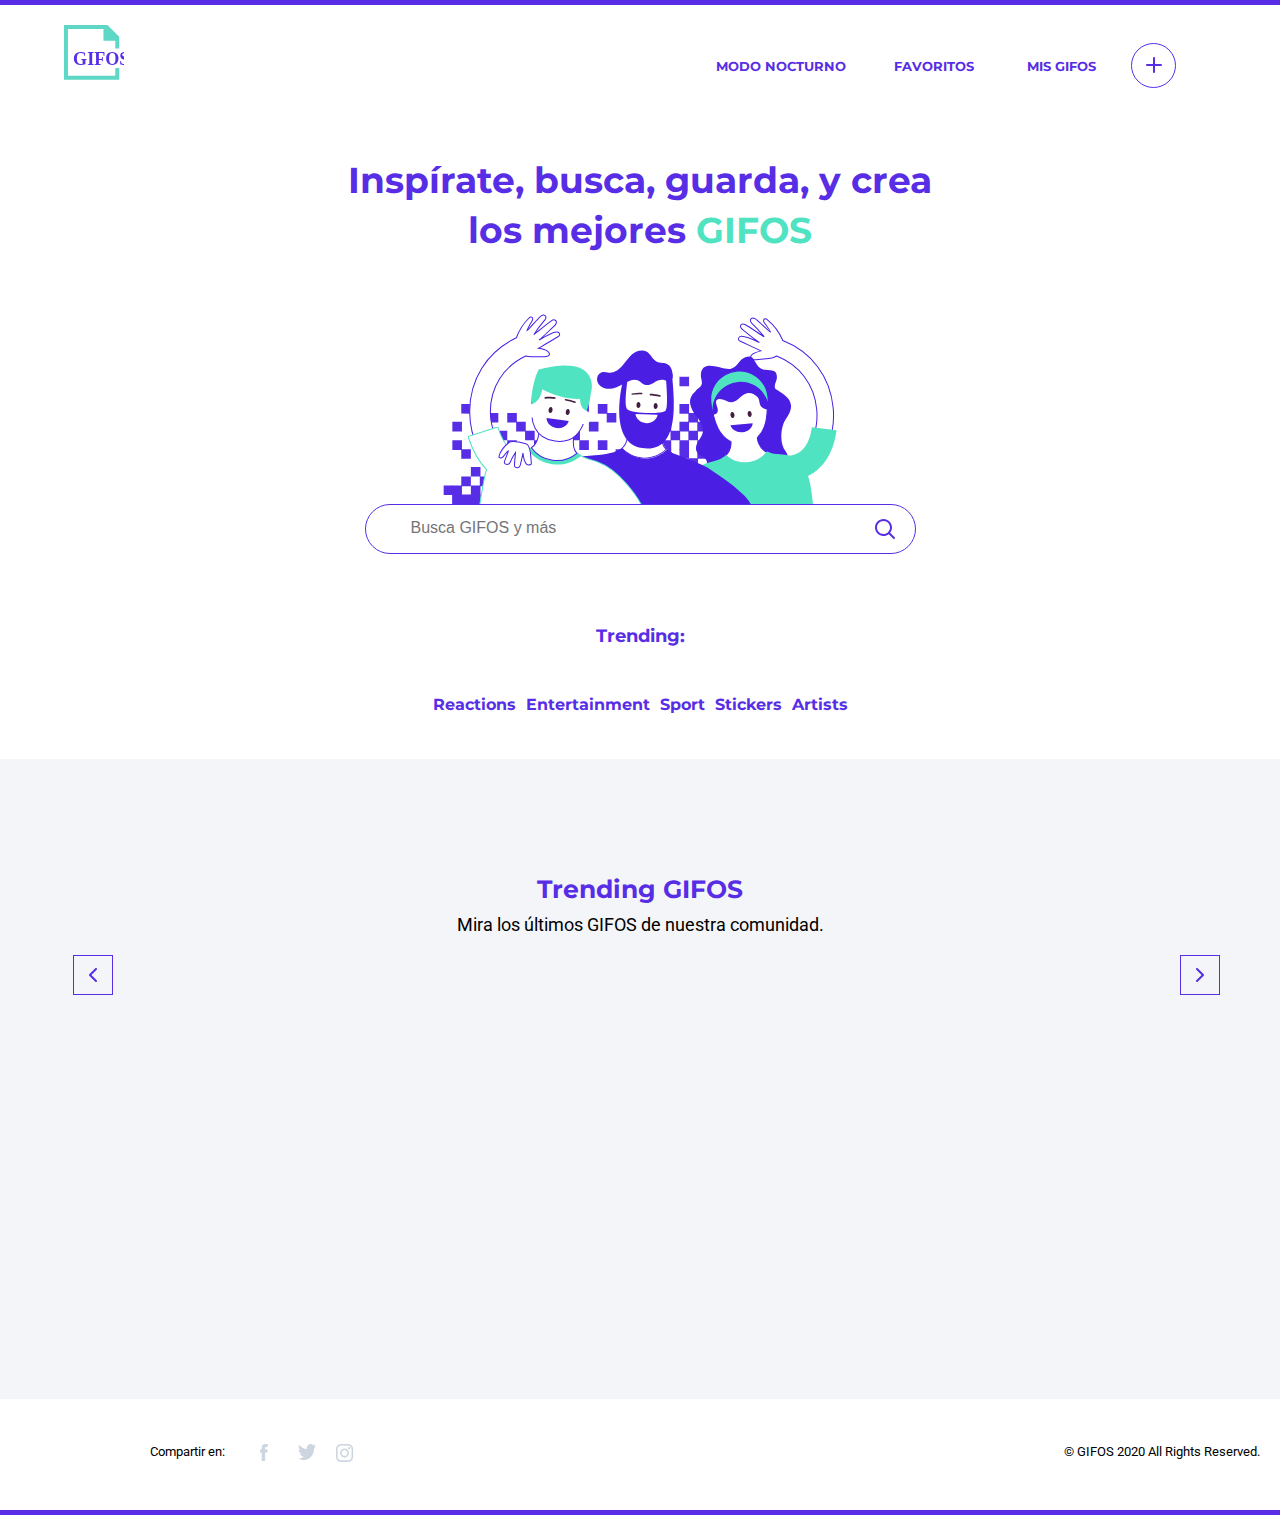
<file: index.html>
<!DOCTYPE html>
<html lang="en">
<head>
    <meta charset="UTF-8">
    <meta name="viewport" content="width=device-width, initial-scale=1.0">
    <link rel="stylesheet" href="CSS\CSS_INDEX\style.css">
    <link href="https://fonts.googleapis.com/css?family=Roboto&display=swap" rel="stylesheet"> 
    <link href="https://fonts.googleapis.com/css2?family=Montserrat:wght@500;700&display=swap" rel="stylesheet"> 
    <title>GIFOS</title>
</head>
<body>
    <div class="zoom">

        <div class="close">
            <img src="Sources\assets\close.svg" alt="equis">
        </div>

        <section class="pasarela">
            <section class="flechas desktop primero">
                <svg width="8" height="14" viewBox="0 0 8 14">
                    <path d="M2.41421356,7 L7.70710678,1.70710678 C8.09763107,1.31658249 8.09763107,0.683417511 7.70710678,0.292893219 C7.31658249,-0.0976310729 6.68341751,-0.0976310729 6.29289322,0.292893219 L0.292893219,6.29289322 C-0.0976310729,6.68341751 -0.0976310729,7.31658249 0.292893219,7.70710678 L6.29289322,13.7071068 C6.68341751,14.0976311 7.31658249,14.0976311 7.70710678,13.7071068 C8.09763107,13.3165825 8.09763107,12.6834175 7.70710678,12.2928932 L2.41421356,7 Z"></path>
                </svg>
            </section>
    
            
    
            <section class="flechas desktop">
                <svg width="8" height="14" viewBox="0 0 8 14">
                    <path d="M5.58578644,7 L0.292893219,12.2928932 C-0.0976310729,12.6834175 -0.0976310729,13.3165825 0.292893219,13.7071068 C0.683417511,14.0976311 1.31658249,14.0976311 1.70710678,13.7071068 L7.70710678,7.70710678 C8.09763107,7.31658249 8.09763107,6.68341751 7.70710678,6.29289322 L1.70710678,0.292893219 C1.31658249,-0.0976310729 0.683417511,-0.0976310729 0.292893219,0.292893219 C-0.0976310729,0.683417511 -0.0976310729,1.31658249 0.292893219,1.70710678 L5.58578644,7 Z"></path>
                </svg>
            </section>
        </section>

        <div class="seccion_baja">
            <div class="contenido">
                <p>User</p>
                <h2>Titulo GIFO</h2>
            </div>
            <div class="links">
                <div class="box fav" id="fav">
                    <img src="Sources\assets\icon-fav-hover.svg" alt="corazon">
                </div>
                <div class="box descarga">
                    <img src="Sources\assets\icon-download.svg" alt="flecha hacia abajo">
                </div>
            </div>
        </div>
    </div>
    <header>
        <a href="index.html"><img src="Sources\assets\logo-mobile.svg" alt="logo" class="logo"></a>
        <nav>
            <div class="menu">
                <input type="checkbox" id="checkbox"/>
                <span></span>
                <span></span>
                <span></span>
                <ul class="nav-items">                
                    <li class="mobile cambio"><a href="#" id="color">Modo Nocturno</a></li>
                    <li class="desktop cambio2"><a href="#" id="color2">MODO NOCTURNO</a></li>
                    <span></span>
                    <li class="mobile link_fav_1"><a href="favoritos.html">Favoritos</a></li>
                    <li class="desktop link_fav_2"><a href="favoritos.html">FAVORITOS</a></li>
                    <span></span>
                    <li class="mobile"><a href="misgifos.html">Mis GIFOS</a></li>
                    <li class="desktop"><a href="misgifos.html">MIS GIFOS</a></li>
                    <span></span>
                    <li class="desktop">
                        <div>
                            <a href="creargifo.html">
                                <svg width="16px" height="16px" viewBox="0 0 16 16" version="1.1" xmlns="http://www.w3.org/2000/svg" xmlns:xlink="http://www.w3.org/1999/xlink">
                                    <defs>
                                        <path d="M8,0 C8.55228475,0 9,0.44771525 9,1 L9,1 L9,7 L15,7 C15.5128358,7 15.9355072,7.38604019 15.9932723,7.88337887 L16,8 C16,8.55228475 15.5522847,9 15,9 L15,9 L9,9 L9,15 C9,15.5128358 8.61395981,15.9355072 8.11662113,15.9932723 L8,16 C7.44771525,16 7,15.5522847 7,15 L7,15 L7,9 L1,9 C0.487164161,9 0.0644928393,8.61395981 0.00672773133,8.11662113 L0,8 C0,7.44771525 0.44771525,7 1,7 L1,7 L7,7 L7,1 C7,0.487164161 7.38604019,0.0644928393 7.88337887,0.00672773133 Z" id="path-1"></path>
                                    </defs>
                                    <g id="GIFOS" stroke="none" stroke-width="1" fill="none" fill-rule="evenodd">
                                        <g id="00-UI-Kit" transform="translate(-188.000000, -2784.000000)">
                                            <g id="button-crear-gifo" transform="translate(188.000000, 2784.000000)">
                                                <mask id="mask-2" fill="white">
                                                    <use xlink:href="#path-1"></use>
                                                </mask>
                                                <use fill="currentColor" fill-rule="nonzero" xlink:href="#path-1"></use>
                                            </g>
                                        </g>
                                    </g>
                                </svg>
                            </a>
                        </div>
                    </li>
                </ul>
            </div>
        </nav>
    </header>
    <main>
        <section class="primera_seccion" id="seccionPrime">
            <h1>Inspírate, busca, guarda, y crea los mejores <span> GIFOS </span></h1>

            <img src="Sources\assets\ilustra_header.svg" alt="Imagen personas abrazadas">

            <div class="box">
                <div class="container-1">
                    <img class="lupa_trending" src="Sources\assets\icon-search-trending.svg" alt="Lupa" id="lupaTe">                    
                    <input type="text" id="search" placeholder="Busca GIFOS y más" />
                    <img  class="lupa" src="Sources\assets\icon-search.svg" alt="Lupa" id="lupas">
                    <img  class="closeIn" src="Sources\assets\close.svg" alt="equis" id="closeIn">
                </div>
                <section class="menu-input">
                    <span></span>
                    <div class="suggest-term" id="suggest-term-1">
                        <img class="lupa_trending" src="Sources\assets\icon-search-trending.svg" alt="Lupa">
                        <p> Ningun resultado
                        </p> 
                    </div>
                    <div class="suggest-term" id="suggest-term-2">
                        <img class="lupa_trending" src="Sources\assets\icon-search-trending.svg" alt="Lupa">
                        <p>
                            Ningun resultado
                        </p> 
                    </div>
                    <div class="suggest-term" id="suggest-term-3">
                        <img class="lupa_trending" src="Sources\assets\icon-search-trending.svg" alt="Lupa">
                        <p>
                            Ningun resultado
                        </p> 
                    </div>
                </section>
            </div>

            <p>Trending:</p>
            <!-- <p>Reactions, Entertainment, Sport, Stickers, Artists</p> -->
            <div class="trendingSear">
                <p> Reactions &nbsp; </p> 
                <p> Entertainment  &nbsp;</p>
                <p> Sport &nbsp; </p>
                <p> Stickers  &nbsp;</p>
                <p> Artists</p>
            </div> 
        </section>

        <section class="busqueda">

            <span></span>
            
            <h2>Mascotas</h2>
            <section class="busqueda_img">

                <section class="imagenes_resultado">
                </section>
                
                <section class="ver_mas">
                    <h2>VER MÁS</h2>
                </section>
            </section>
        </section>

        <section class="failsearch">
            <span></span>
            <h2>Lorem Ipsum</h2>
            <img src="Sources\assets\icon-busqueda-sin-resultado.svg" alt="Burbuja comentario ¡Ouch!">
                <h3>Intenta con otra búsqueda.</h3>
        </section>

        <section class="segunda_seccion">

            <section class="info">
                <h2>Trending GIFOS</h2>
                <p>Mira los últimos  GIFOS de nuestra comunidad.</p>
            </section>

            <section class="imagenes">

                <section class="flechas left">
                    <svg width="8" height="14" viewBox="0 0 8 14">
                        <path d="M2.41421356,7 L7.70710678,1.70710678 C8.09763107,1.31658249 8.09763107,0.683417511 7.70710678,0.292893219 C7.31658249,-0.0976310729 6.68341751,-0.0976310729 6.29289322,0.292893219 L0.292893219,6.29289322 C-0.0976310729,6.68341751 -0.0976310729,7.31658249 0.292893219,7.70710678 L6.29289322,13.7071068 C6.68341751,14.0976311 7.31658249,14.0976311 7.70710678,13.7071068 C8.09763107,13.3165825 8.09763107,12.6834175 7.70710678,12.2928932 L2.41421356,7 Z"></path>
                    </svg>
                    
                </section>
                
                <div class="contenedor">
                   
                </div>
                
                <section class="flechas right">
                    <svg width="8" height="14" viewBox="0 0 8 14">
                        <path d="M5.58578644,7 L0.292893219,12.2928932 C-0.0976310729,12.6834175 -0.0976310729,13.3165825 0.292893219,13.7071068 C0.683417511,14.0976311 1.31658249,14.0976311 1.70710678,13.7071068 L7.70710678,7.70710678 C8.09763107,7.31658249 8.09763107,6.68341751 7.70710678,6.29289322 L1.70710678,0.292893219 C1.31658249,-0.0976310729 0.683417511,-0.0976310729 0.292893219,0.292893219 C-0.0976310729,0.683417511 -0.0976310729,1.31658249 0.292893219,1.70710678 L5.58578644,7 Z"></path>
                    </svg>
                </section>
                
            </section>
        </section>

    </main>
    <footer>
        <p>Compartir en:</p>
        
        <section class="logos">
            <a href=""><svg width="8px" height="17px" viewBox="0 0 8 17" version="1.1" xmlns="http://www.w3.org/2000/svg" xmlns:xlink="http://www.w3.org/1999/xlink">
                <!-- Generator: Sketch 63.1 (92452) - https://sketch.com -->
                <title>icon_facebook</title>
                <desc>Created with Sketch.</desc>
                <g id="GIFOS" stroke="none" stroke-width="1" fill="none" fill-rule="evenodd">
                    <g id="00-UI-Kit" transform="translate(-1027.000000, -2780.000000)">
                        <g id="icon_facebook" transform="translate(1018.000000, 2778.000000)">
                            <g></g>
                            <path d="M10.715503,19 L10.715503,10.4988913 L9,10.4988913 L9,7.56971739 L10.715503,7.56971739 L10.715503,5.81095652 C10.715503,3.42171739 11.6832226,2 14.4354173,2 L16.7259217,2 L16.7259217,4.93028261 L15.2944004,4.93028261 C14.2232227,4.93028261 14.1521393,5.3393913 14.1521393,6.10365217 L14.1475647,7.56971739 L16.7417571,7.56971739 L16.4380691,10.4988913 L14.1475647,10.4988913 L14.1475647,19 L10.715503,19 Z" id="Clip-4" fill="#CDD6E0"></path>
                            <rect id="Rectangle" x="0" y="0" width="20" height="20"></rect>
                        </g>
                    </g>
                </g>
            </svg></a>
            <a href=""><svg width="18px" height="17px" viewBox="0 0 18 17" version="1.1" xmlns="http://www.w3.org/2000/svg" xmlns:xlink="http://www.w3.org/1999/xlink">
                <!-- Generator: Sketch 63.1 (92452) - https://sketch.com -->
                <title>icon-twitter</title>
                <desc>Created with Sketch.</desc>
                <g id="GIFOS" stroke="none" stroke-width="1" fill="none" fill-rule="evenodd">
                    <g id="00-UI-Kit" transform="translate(-1057.000000, -2780.000000)">
                        <g id="Footer" transform="translate(328.000000, 1736.000000)">
                            <g id="icon-twitter" transform="translate(728.000000, 1042.000000)">
                                <rect id="Rectangle-Copy-9" x="0" y="0" width="20" height="20"></rect>
                                <path d="M18.5024286,2.29975862 C17.788,2.76875032 16.999,3.10811669 16.1568571,3.29175259 C15.4848571,2.49599699 14.5244286,2 13.4615714,2 C11.4224286,2 9.77028571,3.83140812 9.77028571,6.08994976 C9.77028571,6.41086252 9.80071429,6.7232236 9.86414286,7.02163195 C6.796,6.85059851 4.07542857,5.22398043 2.25314286,2.74759619 C1.93514286,3.35386474 1.75342857,4.05600204 1.75342857,4.80494849 C1.75342857,6.2236259 2.40528571,7.47577075 3.39614286,8.21031439 C2.791,8.18961034 2.22142857,8.0032739 1.72257143,7.69901441 L1.72257143,7.74942426 C1.72257143,9.73161187 2.99457143,11.3852352 4.68614286,11.7597085 C4.37542857,11.8555772 4.05014286,11.9037366 3.712,11.9037366 C3.47457143,11.9037366 3.24185714,11.8789818 3.01814286,11.8312724 C3.487,13.4556401 4.85114286,14.6398216 6.46771429,14.6713278 C5.203,15.7690925 3.61085714,16.4221702 1.88114286,16.4221702 C1.58328571,16.4221702 1.28842857,16.4046167 1,16.3659092 C2.63457143,17.525786 4.57514286,18.2031684 6.661,18.2031684 C13.4542857,18.2031684 17.167,11.9703496 17.167,6.56524271 C17.167,6.38745794 17.1648571,6.21057335 17.1575714,6.03638929 C17.8788571,5.45937646 18.5067143,4.73833546 19,3.91782502 C18.3374286,4.24323865 17.6255714,4.46333169 16.8794286,4.56145088 C17.6422857,4.05600204 18.2277143,3.25439529 18.5024286,2.29975862 Z" fill="#CDD6E0" id="Clip-5"></path>
                                <rect id="Rectangle-Copy-10" x="0" y="0" width="20" height="20"></rect>
                            </g>
                        </g>
                    </g>
                </g>
            </svg></a>
            <a href=""><svg width="18px" height="18px" viewBox="0 0 18 18" version="1.1" xmlns="http://www.w3.org/2000/svg" xmlns:xlink="http://www.w3.org/1999/xlink">
                <!-- Generator: Sketch 63.1 (92452) - https://sketch.com -->
                <title>icon_instagram</title>
                <desc>Created with Sketch.</desc>
                <g id="GIFOS" stroke="none" stroke-width="1" fill="none" fill-rule="evenodd">
                    <g id="00-UI-Kit" transform="translate(-1095.000000, -2779.000000)">
                        <g id="Footer" transform="translate(328.000000, 1736.000000)">
                            <g id="icon_instagram" transform="translate(766.000000, 1042.000000)">
                                <rect id="Rectangle-Copy-2" x="0" y="0" width="20" height="20"></rect>
                                <path d="M9.56975248,2.62163636 C11.8578764,2.62163636 12.1289922,2.63063636 13.0327116,2.674 C13.8682624,2.71409091 14.3220698,2.86095455 14.6239588,2.98409091 C15.0240104,3.14731818 15.309539,3.34245455 15.6094803,3.65704545 C15.9090321,3.97204545 16.0948399,4.27190909 16.2502641,4.69204545 C16.3675139,5.00909091 16.5073566,5.48568182 16.545531,6.36318182 C16.5868216,7.31227273 16.5953914,7.597 16.5953914,10 C16.5953914,12.403 16.5868216,12.6877273 16.545531,13.6368182 C16.5073566,14.5143182 16.3675139,14.9909091 16.2502641,15.3079545 C16.0948399,15.7280909 15.9090321,16.0279545 15.6094803,16.3429545 C15.309539,16.6575455 15.0240104,16.8526818 14.6239588,17.0159091 C14.3220698,17.1394545 13.8682624,17.2859091 13.0327116,17.326 C12.1289922,17.3693636 11.8582659,17.3783636 9.56975248,17.3783636 C7.28123903,17.3783636 7.01051276,17.3693636 6.10679341,17.326 C5.27124254,17.2859091 4.8174352,17.1394545 4.51554619,17.0159091 C4.11549456,16.8526818 3.82996599,16.6575455 3.53002465,16.3429545 C3.23047285,16.0279545 3.04466504,15.7280909 2.88924089,15.3079545 C2.77160156,14.9909091 2.63214831,14.5143182 2.59397396,13.6368182 C2.55268334,12.6877273 2.54411358,12.403 2.54411358,10 C2.54411358,7.597 2.55268334,7.31227273 2.59397396,6.36318182 C2.63214831,5.48568182 2.77160156,5.00909091 2.88924089,4.69204545 C3.04466504,4.27190909 3.23047285,3.97204545 3.53002465,3.65704545 C3.82996599,3.34245455 4.11549456,3.14731818 4.51554619,2.98409091 C4.8174352,2.86095455 5.27124254,2.71409091 6.10679341,2.674 C7.01051276,2.63063636 7.28162857,2.62163636 9.56975248,2.62163636 L9.56975248,2.62163636 Z M9.56975248,1 C7.24228561,1 6.9505245,1.01022727 6.03628772,1.054 C5.12438815,1.09777273 4.50152296,1.24995455 3.95617507,1.4725 C3.39251908,1.70240909 2.91456061,2.01004545 2.43816028,2.51036364 C1.96175995,3.01109091 1.66883023,3.51263636 1.44991201,4.10459091 C1.2380054,4.67731818 1.09309867,5.33145455 1.05141851,6.28913636 C1.00973836,7.24927273 1,7.55568182 1,10 C1,12.4443182 1.00973836,12.7507273 1.05141851,13.7108636 C1.09309867,14.6685455 1.2380054,15.3226818 1.44991201,15.8954091 C1.66883023,16.4873636 1.96175995,16.9889091 2.43816028,17.4892273 C2.91456061,17.9899545 3.39251908,18.2975909 3.95617507,18.5275 C4.50152296,18.7500455 5.12438815,18.9022273 6.03628772,18.946 C6.9505245,18.9897727 7.24228561,19 9.56975248,19 C11.8972193,19 12.1889805,18.9897727 13.1028277,18.946 C14.0151168,18.9022273 14.637982,18.7500455 15.1833299,18.5275 C15.7469859,18.2975909 16.2245548,17.9899545 16.7009551,17.4892273 C17.177745,16.9889091 17.4706747,16.4873636 17.689593,15.8954091 C17.9014996,15.3226818 18.0464063,14.6685455 18.0880864,13.7108636 C18.1297666,12.7507273 18.139505,12.4443182 18.139505,10 C18.139505,7.55568182 18.1297666,7.24927273 18.0880864,6.28913636 C18.0464063,5.33145455 17.9014996,4.67731818 17.689593,4.10459091 C17.4706747,3.51263636 17.177745,3.01109091 16.7009551,2.51036364 C16.2245548,2.01004545 15.7469859,1.70240909 15.1833299,1.4725 C14.637982,1.24995455 14.0151168,1.09777273 13.1028277,1.054 C12.1889805,1.01022727 11.8972193,1 9.56975248,1 L9.56975248,1 Z M9.58689199,5.39281818 C7.15464042,5.39281818 5.18281828,7.46363636 5.18281828,10.018 C5.18281828,12.5719545 7.15464042,14.6427727 9.58689199,14.6427727 C12.018754,14.6427727 13.9905762,12.5719545 13.9905762,10.018 C13.9905762,7.46363636 12.018754,5.39281818 9.58689199,5.39281818 L9.58689199,5.39281818 Z M9.58689199,13.0199091 C8.00810986,13.0199091 6.72810046,11.6760455 6.72810046,10.018 C6.72810046,8.35995455 8.00810986,7.01568182 9.58689199,7.01568182 C11.1656741,7.01568182 12.445294,8.35995455 12.445294,10.018 C12.445294,11.6760455 11.1656741,13.0199091 9.58689199,13.0199091 L9.58689199,13.0199091 Z M15.1467137,5.17845455 C15.1467137,5.77040909 14.6901796,6.24986364 14.1265236,6.24986364 C13.5632571,6.24986364 13.1063335,5.77040909 13.1063335,5.17845455 C13.1063335,4.58690909 13.5632571,4.10704545 14.1265236,4.10704545 C14.6901796,4.10704545 15.1467137,4.58690909 15.1467137,5.17845455 L15.1467137,5.17845455 Z" id="Clip-19" fill="#CDD6E0"></path>
                                <rect id="Rectangle" x="0" y="0" width="20" height="20"></rect>
                            </g>
                        </g>
                    </g>
                </g>
            </svg></a>
        </section>

        <p> &#169; GIFOS 2020 All Rights Reserved.</p>
    </footer>
    <script src="JS\script.js"></script>
</body>
</html>
</file>
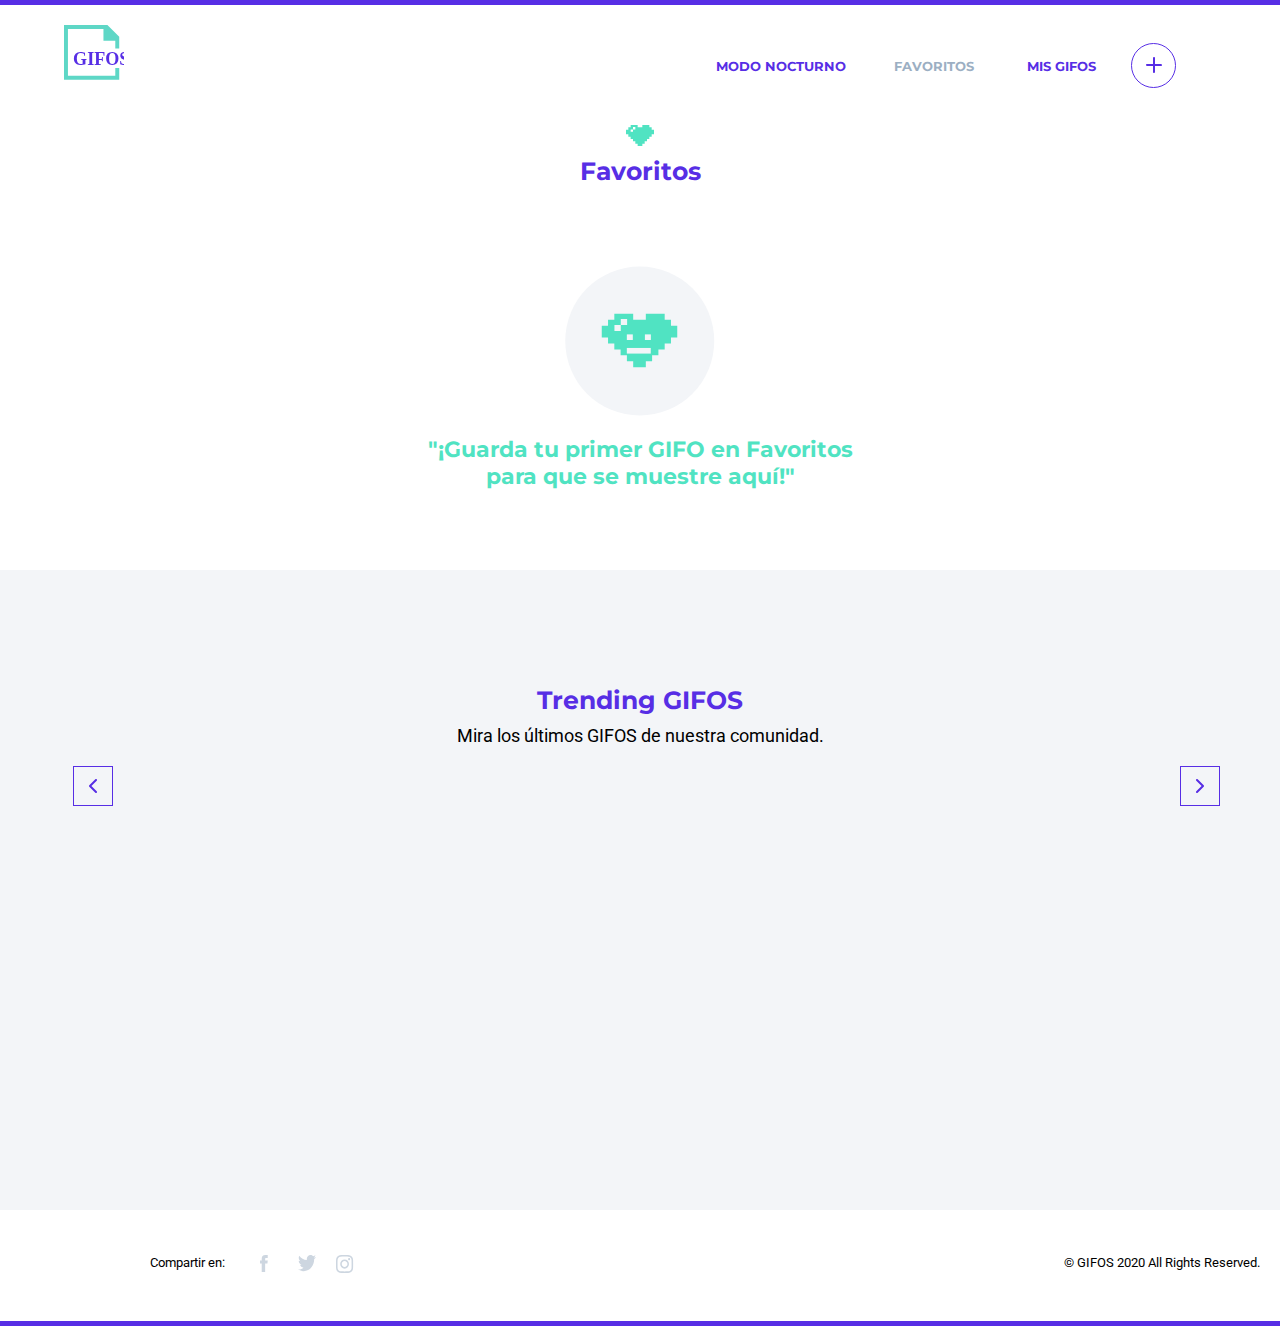
<file: favoritos.html>
<!DOCTYPE html>
<html lang="en">
<head>
    <meta charset="UTF-8">
    <meta name="viewport" content="width=device-width, initial-scale=1.0">
    <link rel="stylesheet" href="CSS\CSS_INDEX\style.css">
    <!--<script src="https://kit.fontawesome.com/dfa8884d75.js" crossorigin="anonymous"></script>--> 
    <link href="https://fonts.googleapis.com/css?family=Roboto&display=swap" rel="stylesheet"> 
    <link href="https://fonts.googleapis.com/css2?family=Montserrat:wght@500;700&display=swap" rel="stylesheet"> 
    <title>FAVORITOS</title>
</head>
<body>

    <div class="zoom">

        <div class="close">
            <img src="Sources\assets\close.svg" alt="equis">
        </div>

        <section class="pasarela">
            <section class="flechas desktop primero">
                <svg width="8" height="14" viewBox="0 0 8 14">
                    <path d="M2.41421356,7 L7.70710678,1.70710678 C8.09763107,1.31658249 8.09763107,0.683417511 7.70710678,0.292893219 C7.31658249,-0.0976310729 6.68341751,-0.0976310729 6.29289322,0.292893219 L0.292893219,6.29289322 C-0.0976310729,6.68341751 -0.0976310729,7.31658249 0.292893219,7.70710678 L6.29289322,13.7071068 C6.68341751,14.0976311 7.31658249,14.0976311 7.70710678,13.7071068 C8.09763107,13.3165825 8.09763107,12.6834175 7.70710678,12.2928932 L2.41421356,7 Z"></path>
                </svg>
            </section>
    
            
    
            <section class="flechas desktop">
                <svg width="8" height="14" viewBox="0 0 8 14">
                    <path d="M5.58578644,7 L0.292893219,12.2928932 C-0.0976310729,12.6834175 -0.0976310729,13.3165825 0.292893219,13.7071068 C0.683417511,14.0976311 1.31658249,14.0976311 1.70710678,13.7071068 L7.70710678,7.70710678 C8.09763107,7.31658249 8.09763107,6.68341751 7.70710678,6.29289322 L1.70710678,0.292893219 C1.31658249,-0.0976310729 0.683417511,-0.0976310729 0.292893219,0.292893219 C-0.0976310729,0.683417511 -0.0976310729,1.31658249 0.292893219,1.70710678 L5.58578644,7 Z"></path>
                </svg>
            </section>
        </section>

        <div class="seccion_baja">
            <div class="contenido">
                <p>User</p>
                <h2>Titulo GIFO</h2>
            </div>
            <div class="links">
                <div class="box fav" id="fav">
                    <img src="Sources\assets\icon-fav-hover.svg" alt="Corazon">
                </div>
                <div class="box descarga">
                    <img src="Sources\assets\icon-download.svg" alt="flecha hacia abajo">
                </div>
            </div>
        </div>
    </div>

    <header>
        <a href="index.html"><img src="Sources\assets\logo-mobile.svg" alt="logo" class="logo"></a>
        <nav>
            <div class="menu">
                <input type="checkbox" id="checkbox"/>
                <span></span>
                <span></span>
                <span></span>
                <ul class="nav-items">                
                    <li class="mobile cambio"><a href="#" id="color">Modo Nocturno</a></li>
                    <li class="desktop cambio2"><a href="#" id="color2">MODO NOCTURNO</a></li>
                    <span></span>
                    <li class="mobile"><a href="favoritos.html">Favoritos</a></li>
                    <li class="desktop " id="activelink" ><a href="favoritos.html">FAVORITOS</a></li>
                    <span></span>
                    <li class="mobile"><a href="misgifos.html">Mis GIFOS</a></li>
                    <li class="desktop"><a href="misgifos.html">MIS GIFOS</a></li>
                    <span></span>
                    <li class="desktop">
                        <div>
                            <a href="creargifo.html"><svg width="16px" height="16px" viewBox="0 0 16 16" version="1.1" xmlns="http://www.w3.org/2000/svg" xmlns:xlink="http://www.w3.org/1999/xlink">
                                <defs>
                                    <path d="M8,0 C8.55228475,0 9,0.44771525 9,1 L9,1 L9,7 L15,7 C15.5128358,7 15.9355072,7.38604019 15.9932723,7.88337887 L16,8 C16,8.55228475 15.5522847,9 15,9 L15,9 L9,9 L9,15 C9,15.5128358 8.61395981,15.9355072 8.11662113,15.9932723 L8,16 C7.44771525,16 7,15.5522847 7,15 L7,15 L7,9 L1,9 C0.487164161,9 0.0644928393,8.61395981 0.00672773133,8.11662113 L0,8 C0,7.44771525 0.44771525,7 1,7 L1,7 L7,7 L7,1 C7,0.487164161 7.38604019,0.0644928393 7.88337887,0.00672773133 Z" id="path-1"></path>
                                </defs>
                                <g id="GIFOS" stroke="none" stroke-width="1" fill="none" fill-rule="evenodd">
                                    <g id="00-UI-Kit" transform="translate(-188.000000, -2784.000000)">
                                        <g id="button-crear-gifo" transform="translate(188.000000, 2784.000000)">
                                            <mask id="mask-2" fill="white">
                                                <use xlink:href="#path-1"></use>
                                            </mask>
                                            <use fill="currentColor" fill-rule="nonzero" xlink:href="#path-1"></use>
                                        </g>
                                    </g>
                                </g>
                            </svg>
                            </a>
                        </div>
                    </li>
                </ul>
            </div>
        </nav>
    </header>
    <main>
        <section class="favoritos">
            <div class="logo_corazon">
                <img src="Sources\assets\icon-favoritos.svg" alt="Corazon">
            </div>
            <h2>Favoritos</h2>
            
            <section class="no_found_fav">
                <img src="Sources\assets\icon-fav-sin-contenido.svg" alt="Corazon sonriente">
                    <h2>"¡Guarda tu primer GIFO en Favoritos para que se muestre aquí!"</h2>
            </section>
            
            <section class="busqueda_fav">

                <section class="lista_favoritos">
                </section>

                <section class="ver_mas" id="mas_fav">
                    <h2>VER MÁS</h2>
                </section>
            </section>
        </section>

        <section class="segunda_seccion">

            <section class="info">
                <h2>Trending GIFOS</h2>
                <p>Mira los últimos  GIFOS de nuestra comunidad.</p>
            </section>

            <section class="imagenes">

                <section class="flechas left">
                    <svg width="8" height="14" viewBox="0 0 8 14">
                        <path d="M2.41421356,7 L7.70710678,1.70710678 C8.09763107,1.31658249 8.09763107,0.683417511 7.70710678,0.292893219 C7.31658249,-0.0976310729 6.68341751,-0.0976310729 6.29289322,0.292893219 L0.292893219,6.29289322 C-0.0976310729,6.68341751 -0.0976310729,7.31658249 0.292893219,7.70710678 L6.29289322,13.7071068 C6.68341751,14.0976311 7.31658249,14.0976311 7.70710678,13.7071068 C8.09763107,13.3165825 8.09763107,12.6834175 7.70710678,12.2928932 L2.41421356,7 Z"></path>
                    </svg>
                    
                </section>
                
                <div class="contenedor">
                   
                </div>
                
                <section class="flechas right">
                    <svg width="8" height="14" viewBox="0 0 8 14">
                        <path d="M5.58578644,7 L0.292893219,12.2928932 C-0.0976310729,12.6834175 -0.0976310729,13.3165825 0.292893219,13.7071068 C0.683417511,14.0976311 1.31658249,14.0976311 1.70710678,13.7071068 L7.70710678,7.70710678 C8.09763107,7.31658249 8.09763107,6.68341751 7.70710678,6.29289322 L1.70710678,0.292893219 C1.31658249,-0.0976310729 0.683417511,-0.0976310729 0.292893219,0.292893219 C-0.0976310729,0.683417511 -0.0976310729,1.31658249 0.292893219,1.70710678 L5.58578644,7 Z"></path>
                    </svg>
                </section>
                
            </section>
        </section>
        

    </main>
    <footer>
        
        <p>Compartir en:</p>
        
        <section class="logos">
            <a href=""><svg width="8px" height="17px" viewBox="0 0 8 17" version="1.1" xmlns="http://www.w3.org/2000/svg" xmlns:xlink="http://www.w3.org/1999/xlink">
                <!-- Generator: Sketch 63.1 (92452) - https://sketch.com -->
                <title>icon_facebook</title>
                <desc>Created with Sketch.</desc>
                <g id="GIFOS" stroke="none" stroke-width="1" fill="none" fill-rule="evenodd">
                    <g id="00-UI-Kit" transform="translate(-1027.000000, -2780.000000)">
                        <g id="icon_facebook" transform="translate(1018.000000, 2778.000000)">
                            <g></g>
                            <path d="M10.715503,19 L10.715503,10.4988913 L9,10.4988913 L9,7.56971739 L10.715503,7.56971739 L10.715503,5.81095652 C10.715503,3.42171739 11.6832226,2 14.4354173,2 L16.7259217,2 L16.7259217,4.93028261 L15.2944004,4.93028261 C14.2232227,4.93028261 14.1521393,5.3393913 14.1521393,6.10365217 L14.1475647,7.56971739 L16.7417571,7.56971739 L16.4380691,10.4988913 L14.1475647,10.4988913 L14.1475647,19 L10.715503,19 Z" id="Clip-4" fill="#CDD6E0"></path>
                            <rect id="Rectangle" x="0" y="0" width="20" height="20"></rect>
                        </g>
                    </g>
                </g>
            </svg></a>
            <a href=""><svg width="18px" height="17px" viewBox="0 0 18 17" version="1.1" xmlns="http://www.w3.org/2000/svg" xmlns:xlink="http://www.w3.org/1999/xlink">
                <!-- Generator: Sketch 63.1 (92452) - https://sketch.com -->
                <title>icon-twitter</title>
                <desc>Created with Sketch.</desc>
                <g id="GIFOS" stroke="none" stroke-width="1" fill="none" fill-rule="evenodd">
                    <g id="00-UI-Kit" transform="translate(-1057.000000, -2780.000000)">
                        <g id="Footer" transform="translate(328.000000, 1736.000000)">
                            <g id="icon-twitter" transform="translate(728.000000, 1042.000000)">
                                <rect id="Rectangle-Copy-9" x="0" y="0" width="20" height="20"></rect>
                                <path d="M18.5024286,2.29975862 C17.788,2.76875032 16.999,3.10811669 16.1568571,3.29175259 C15.4848571,2.49599699 14.5244286,2 13.4615714,2 C11.4224286,2 9.77028571,3.83140812 9.77028571,6.08994976 C9.77028571,6.41086252 9.80071429,6.7232236 9.86414286,7.02163195 C6.796,6.85059851 4.07542857,5.22398043 2.25314286,2.74759619 C1.93514286,3.35386474 1.75342857,4.05600204 1.75342857,4.80494849 C1.75342857,6.2236259 2.40528571,7.47577075 3.39614286,8.21031439 C2.791,8.18961034 2.22142857,8.0032739 1.72257143,7.69901441 L1.72257143,7.74942426 C1.72257143,9.73161187 2.99457143,11.3852352 4.68614286,11.7597085 C4.37542857,11.8555772 4.05014286,11.9037366 3.712,11.9037366 C3.47457143,11.9037366 3.24185714,11.8789818 3.01814286,11.8312724 C3.487,13.4556401 4.85114286,14.6398216 6.46771429,14.6713278 C5.203,15.7690925 3.61085714,16.4221702 1.88114286,16.4221702 C1.58328571,16.4221702 1.28842857,16.4046167 1,16.3659092 C2.63457143,17.525786 4.57514286,18.2031684 6.661,18.2031684 C13.4542857,18.2031684 17.167,11.9703496 17.167,6.56524271 C17.167,6.38745794 17.1648571,6.21057335 17.1575714,6.03638929 C17.8788571,5.45937646 18.5067143,4.73833546 19,3.91782502 C18.3374286,4.24323865 17.6255714,4.46333169 16.8794286,4.56145088 C17.6422857,4.05600204 18.2277143,3.25439529 18.5024286,2.29975862 Z" fill="#CDD6E0" id="Clip-5"></path>
                                <rect id="Rectangle-Copy-10" x="0" y="0" width="20" height="20"></rect>
                            </g>
                        </g>
                    </g>
                </g>
            </svg></a>
            <a href=""><svg width="18px" height="18px" viewBox="0 0 18 18" version="1.1" xmlns="http://www.w3.org/2000/svg" xmlns:xlink="http://www.w3.org/1999/xlink">
                <!-- Generator: Sketch 63.1 (92452) - https://sketch.com -->
                <title>icon_instagram</title>
                <desc>Created with Sketch.</desc>
                <g id="GIFOS" stroke="none" stroke-width="1" fill="none" fill-rule="evenodd">
                    <g id="00-UI-Kit" transform="translate(-1095.000000, -2779.000000)">
                        <g id="Footer" transform="translate(328.000000, 1736.000000)">
                            <g id="icon_instagram" transform="translate(766.000000, 1042.000000)">
                                <rect id="Rectangle-Copy-2" x="0" y="0" width="20" height="20"></rect>
                                <path d="M9.56975248,2.62163636 C11.8578764,2.62163636 12.1289922,2.63063636 13.0327116,2.674 C13.8682624,2.71409091 14.3220698,2.86095455 14.6239588,2.98409091 C15.0240104,3.14731818 15.309539,3.34245455 15.6094803,3.65704545 C15.9090321,3.97204545 16.0948399,4.27190909 16.2502641,4.69204545 C16.3675139,5.00909091 16.5073566,5.48568182 16.545531,6.36318182 C16.5868216,7.31227273 16.5953914,7.597 16.5953914,10 C16.5953914,12.403 16.5868216,12.6877273 16.545531,13.6368182 C16.5073566,14.5143182 16.3675139,14.9909091 16.2502641,15.3079545 C16.0948399,15.7280909 15.9090321,16.0279545 15.6094803,16.3429545 C15.309539,16.6575455 15.0240104,16.8526818 14.6239588,17.0159091 C14.3220698,17.1394545 13.8682624,17.2859091 13.0327116,17.326 C12.1289922,17.3693636 11.8582659,17.3783636 9.56975248,17.3783636 C7.28123903,17.3783636 7.01051276,17.3693636 6.10679341,17.326 C5.27124254,17.2859091 4.8174352,17.1394545 4.51554619,17.0159091 C4.11549456,16.8526818 3.82996599,16.6575455 3.53002465,16.3429545 C3.23047285,16.0279545 3.04466504,15.7280909 2.88924089,15.3079545 C2.77160156,14.9909091 2.63214831,14.5143182 2.59397396,13.6368182 C2.55268334,12.6877273 2.54411358,12.403 2.54411358,10 C2.54411358,7.597 2.55268334,7.31227273 2.59397396,6.36318182 C2.63214831,5.48568182 2.77160156,5.00909091 2.88924089,4.69204545 C3.04466504,4.27190909 3.23047285,3.97204545 3.53002465,3.65704545 C3.82996599,3.34245455 4.11549456,3.14731818 4.51554619,2.98409091 C4.8174352,2.86095455 5.27124254,2.71409091 6.10679341,2.674 C7.01051276,2.63063636 7.28162857,2.62163636 9.56975248,2.62163636 L9.56975248,2.62163636 Z M9.56975248,1 C7.24228561,1 6.9505245,1.01022727 6.03628772,1.054 C5.12438815,1.09777273 4.50152296,1.24995455 3.95617507,1.4725 C3.39251908,1.70240909 2.91456061,2.01004545 2.43816028,2.51036364 C1.96175995,3.01109091 1.66883023,3.51263636 1.44991201,4.10459091 C1.2380054,4.67731818 1.09309867,5.33145455 1.05141851,6.28913636 C1.00973836,7.24927273 1,7.55568182 1,10 C1,12.4443182 1.00973836,12.7507273 1.05141851,13.7108636 C1.09309867,14.6685455 1.2380054,15.3226818 1.44991201,15.8954091 C1.66883023,16.4873636 1.96175995,16.9889091 2.43816028,17.4892273 C2.91456061,17.9899545 3.39251908,18.2975909 3.95617507,18.5275 C4.50152296,18.7500455 5.12438815,18.9022273 6.03628772,18.946 C6.9505245,18.9897727 7.24228561,19 9.56975248,19 C11.8972193,19 12.1889805,18.9897727 13.1028277,18.946 C14.0151168,18.9022273 14.637982,18.7500455 15.1833299,18.5275 C15.7469859,18.2975909 16.2245548,17.9899545 16.7009551,17.4892273 C17.177745,16.9889091 17.4706747,16.4873636 17.689593,15.8954091 C17.9014996,15.3226818 18.0464063,14.6685455 18.0880864,13.7108636 C18.1297666,12.7507273 18.139505,12.4443182 18.139505,10 C18.139505,7.55568182 18.1297666,7.24927273 18.0880864,6.28913636 C18.0464063,5.33145455 17.9014996,4.67731818 17.689593,4.10459091 C17.4706747,3.51263636 17.177745,3.01109091 16.7009551,2.51036364 C16.2245548,2.01004545 15.7469859,1.70240909 15.1833299,1.4725 C14.637982,1.24995455 14.0151168,1.09777273 13.1028277,1.054 C12.1889805,1.01022727 11.8972193,1 9.56975248,1 L9.56975248,1 Z M9.58689199,5.39281818 C7.15464042,5.39281818 5.18281828,7.46363636 5.18281828,10.018 C5.18281828,12.5719545 7.15464042,14.6427727 9.58689199,14.6427727 C12.018754,14.6427727 13.9905762,12.5719545 13.9905762,10.018 C13.9905762,7.46363636 12.018754,5.39281818 9.58689199,5.39281818 L9.58689199,5.39281818 Z M9.58689199,13.0199091 C8.00810986,13.0199091 6.72810046,11.6760455 6.72810046,10.018 C6.72810046,8.35995455 8.00810986,7.01568182 9.58689199,7.01568182 C11.1656741,7.01568182 12.445294,8.35995455 12.445294,10.018 C12.445294,11.6760455 11.1656741,13.0199091 9.58689199,13.0199091 L9.58689199,13.0199091 Z M15.1467137,5.17845455 C15.1467137,5.77040909 14.6901796,6.24986364 14.1265236,6.24986364 C13.5632571,6.24986364 13.1063335,5.77040909 13.1063335,5.17845455 C13.1063335,4.58690909 13.5632571,4.10704545 14.1265236,4.10704545 C14.6901796,4.10704545 15.1467137,4.58690909 15.1467137,5.17845455 L15.1467137,5.17845455 Z" id="Clip-19" fill="#CDD6E0"></path>
                                <rect id="Rectangle" x="0" y="0" width="20" height="20"></rect>
                            </g>
                        </g>
                    </g>
                </g>
            </svg></a>
        </section>

        <p> &#169; GIFOS 2020 All Rights Reserved.</p>
    </footer>
    <script src="JS\script.js"></script>
</body>
</html>
</file>
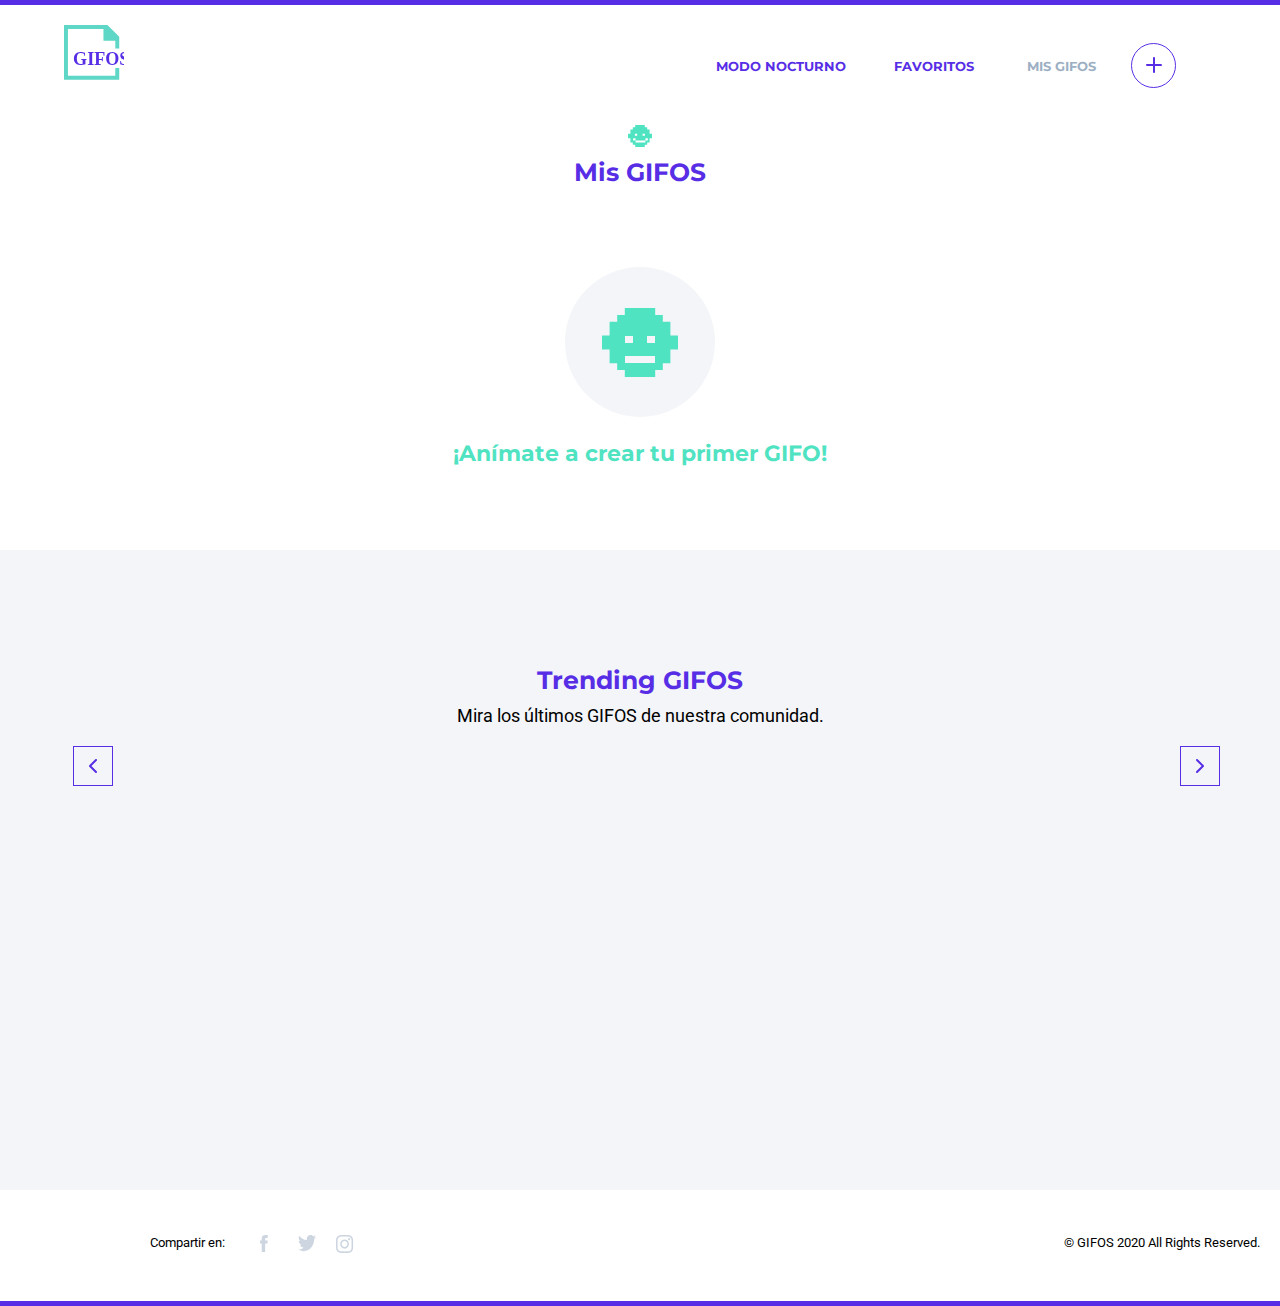
<file: misgifos.html>
<!DOCTYPE html>
<html lang="en">
<head>
    <meta charset="UTF-8">
    <meta name="viewport" content="width=device-width, initial-scale=1.0">
    <link rel="stylesheet" href="CSS\CSS_INDEX\style.css">
    <!--<script src="https://kit.fontawesome.com/dfa8884d75.js" crossorigin="anonymous"></script>--> 
    <link href="https://fonts.googleapis.com/css?family=Roboto&display=swap" rel="stylesheet"> 
    <link href="https://fonts.googleapis.com/css2?family=Montserrat:wght@500;700&display=swap" rel="stylesheet"> 
    <title>MIS GIFOS</title>
</head>
<body>

    <div class="zoom">

        <div class="close">
            <img src="Sources\assets\close.svg" alt="equis">
        </div>

        <section class="pasarela">
            <section class="flechas desktop primero">
                <svg width="8" height="14" viewBox="0 0 8 14">
                    <path d="M2.41421356,7 L7.70710678,1.70710678 C8.09763107,1.31658249 8.09763107,0.683417511 7.70710678,0.292893219 C7.31658249,-0.0976310729 6.68341751,-0.0976310729 6.29289322,0.292893219 L0.292893219,6.29289322 C-0.0976310729,6.68341751 -0.0976310729,7.31658249 0.292893219,7.70710678 L6.29289322,13.7071068 C6.68341751,14.0976311 7.31658249,14.0976311 7.70710678,13.7071068 C8.09763107,13.3165825 8.09763107,12.6834175 7.70710678,12.2928932 L2.41421356,7 Z"></path>
                </svg>
            </section>
    
            
    
            <section class="flechas desktop">
                <svg width="8" height="14" viewBox="0 0 8 14">
                    <path d="M5.58578644,7 L0.292893219,12.2928932 C-0.0976310729,12.6834175 -0.0976310729,13.3165825 0.292893219,13.7071068 C0.683417511,14.0976311 1.31658249,14.0976311 1.70710678,13.7071068 L7.70710678,7.70710678 C8.09763107,7.31658249 8.09763107,6.68341751 7.70710678,6.29289322 L1.70710678,0.292893219 C1.31658249,-0.0976310729 0.683417511,-0.0976310729 0.292893219,0.292893219 C-0.0976310729,0.683417511 -0.0976310729,1.31658249 0.292893219,1.70710678 L5.58578644,7 Z"></path>
                </svg>
            </section>
        </section>

        <div class="seccion_baja">
            <div class="contenido">
                <p>User</p>
                <h2>Titulo GIFO</h2>
            </div>
            <div class="links">
                <div class="box fav" id="fav">
                    <img src="Sources\assets\icon-fav-hover.svg" alt="Corazon">
                </div>
                <div class="box descarga">
                    <img src="Sources\assets\icon-download.svg" alt="flecha para abajo">
                </div>
            </div>
        </div>
    </div>

    <header>
        <a href="index.html"><img src="Sources\assets\logo-mobile.svg" alt="logo" class="logo"></img></a>
        <nav>
            <div class="menu">
                <input type="checkbox" id="checkbox"/>
                <span></span>
                <span></span>
                <span></span>
                <ul class="nav-items">                
                    <li class="mobile cambio"><a href="#" id="color">Modo Nocturno</a></li>
                    <li class="desktop cambio2"><a href="#" id="color2">MODO NOCTURNO</a></li>
                    <span></span>
                    <li class="mobile"><a href="favoritos.html">Favoritos</a></li>
                    <li class="desktop"><a href="favoritos.html">FAVORITOS</a></li>
                    <span></span>
                    <li class="mobile"><a href="misgifos.html">Mis GIFOS</a></li>
                    <li class="desktop" id="activelink"><a href="misgifos.html">MIS GIFOS</a></li>
                    <span></span>
                    <li class="desktop">
                        <div>
                            <a href="creargifo.html"><svg width="16px" height="16px" viewBox="0 0 16 16" version="1.1" xmlns="http://www.w3.org/2000/svg" xmlns:xlink="http://www.w3.org/1999/xlink">
                                <defs>
                                    <path d="M8,0 C8.55228475,0 9,0.44771525 9,1 L9,1 L9,7 L15,7 C15.5128358,7 15.9355072,7.38604019 15.9932723,7.88337887 L16,8 C16,8.55228475 15.5522847,9 15,9 L15,9 L9,9 L9,15 C9,15.5128358 8.61395981,15.9355072 8.11662113,15.9932723 L8,16 C7.44771525,16 7,15.5522847 7,15 L7,15 L7,9 L1,9 C0.487164161,9 0.0644928393,8.61395981 0.00672773133,8.11662113 L0,8 C0,7.44771525 0.44771525,7 1,7 L1,7 L7,7 L7,1 C7,0.487164161 7.38604019,0.0644928393 7.88337887,0.00672773133 Z" id="path-1"></path>
                                </defs>
                                <g id="GIFOS" stroke="none" stroke-width="1" fill="none" fill-rule="evenodd">
                                    <g id="00-UI-Kit" transform="translate(-188.000000, -2784.000000)">
                                        <g id="button-crear-gifo" transform="translate(188.000000, 2784.000000)">
                                            <mask id="mask-2" fill="white">
                                                <use xlink:href="#path-1"></use>
                                            </mask>
                                            <use fill="currentColor" fill-rule="nonzero" xlink:href="#path-1"></use>
                                        </g>
                                    </g>
                                </g>
                            </svg>
                            </a>
                        </div>
                    </li>
                </ul>
            </div>
        </nav>
    </header>
    <main>
        <section class="mis_gifos">

            <div class="logo_rostro">
                <img src="Sources\assets\icon-mis-gifos.svg" alt="Cara Feliz">
            </div>

            <h2>Mis GIFOS</h2>

            <section class="no_found">
                <img src="Sources\assets\icon-mis-gifos-sin-contenido.svg" alt="Corazon sonriente">
                    <h2>¡Anímate a crear tu primer GIFO!</h2>
            </section>

            <section class="busqueda_mis">

                <section class="lista_misgifos">
                </section>

                <section  id="vermas_mis" class="ver_mas">
                    <h2>VER MÁS</h2>
                </section>
            </section>
        </section>

        <section class="segunda_seccion">

            <section class="info">
                <h2>Trending GIFOS</h2>
                <p>Mira los últimos  GIFOS de nuestra comunidad.</p>
            </section>

            <section class="imagenes">

                <section class="flechas left">
                    <svg width="8" height="14" viewBox="0 0 8 14">
                        <path d="M2.41421356,7 L7.70710678,1.70710678 C8.09763107,1.31658249 8.09763107,0.683417511 7.70710678,0.292893219 C7.31658249,-0.0976310729 6.68341751,-0.0976310729 6.29289322,0.292893219 L0.292893219,6.29289322 C-0.0976310729,6.68341751 -0.0976310729,7.31658249 0.292893219,7.70710678 L6.29289322,13.7071068 C6.68341751,14.0976311 7.31658249,14.0976311 7.70710678,13.7071068 C8.09763107,13.3165825 8.09763107,12.6834175 7.70710678,12.2928932 L2.41421356,7 Z"></path>
                    </svg>
                    
                </section>
                
                <div class="contenedor">
                   
                </div>
                
                <section class="flechas right">
                    <svg width="8" height="14" viewBox="0 0 8 14">
                        <path d="M5.58578644,7 L0.292893219,12.2928932 C-0.0976310729,12.6834175 -0.0976310729,13.3165825 0.292893219,13.7071068 C0.683417511,14.0976311 1.31658249,14.0976311 1.70710678,13.7071068 L7.70710678,7.70710678 C8.09763107,7.31658249 8.09763107,6.68341751 7.70710678,6.29289322 L1.70710678,0.292893219 C1.31658249,-0.0976310729 0.683417511,-0.0976310729 0.292893219,0.292893219 C-0.0976310729,0.683417511 -0.0976310729,1.31658249 0.292893219,1.70710678 L5.58578644,7 Z"></path>
                    </svg>
                </section>
                
            </section>
        </section>
        

    </main>
    <footer>
        <p>Compartir en:</p>
        
        <section class="logos">
            <a href=""><svg width="8px" height="17px" viewBox="0 0 8 17" version="1.1" xmlns="http://www.w3.org/2000/svg" xmlns:xlink="http://www.w3.org/1999/xlink">
                <!-- Generator: Sketch 63.1 (92452) - https://sketch.com -->
                <title>icon_facebook</title>
                <desc>Created with Sketch.</desc>
                <g id="GIFOS" stroke="none" stroke-width="1" fill="none" fill-rule="evenodd">
                    <g id="00-UI-Kit" transform="translate(-1027.000000, -2780.000000)">
                        <g id="icon_facebook" transform="translate(1018.000000, 2778.000000)">
                            <g></g>
                            <path d="M10.715503,19 L10.715503,10.4988913 L9,10.4988913 L9,7.56971739 L10.715503,7.56971739 L10.715503,5.81095652 C10.715503,3.42171739 11.6832226,2 14.4354173,2 L16.7259217,2 L16.7259217,4.93028261 L15.2944004,4.93028261 C14.2232227,4.93028261 14.1521393,5.3393913 14.1521393,6.10365217 L14.1475647,7.56971739 L16.7417571,7.56971739 L16.4380691,10.4988913 L14.1475647,10.4988913 L14.1475647,19 L10.715503,19 Z" id="Clip-4" fill="#CDD6E0"></path>
                            <rect id="Rectangle" x="0" y="0" width="20" height="20"></rect>
                        </g>
                    </g>
                </g>
            </svg></a>
            <a href=""><svg width="18px" height="17px" viewBox="0 0 18 17" version="1.1" xmlns="http://www.w3.org/2000/svg" xmlns:xlink="http://www.w3.org/1999/xlink">
                <!-- Generator: Sketch 63.1 (92452) - https://sketch.com -->
                <title>icon-twitter</title>
                <desc>Created with Sketch.</desc>
                <g id="GIFOS" stroke="none" stroke-width="1" fill="none" fill-rule="evenodd">
                    <g id="00-UI-Kit" transform="translate(-1057.000000, -2780.000000)">
                        <g id="Footer" transform="translate(328.000000, 1736.000000)">
                            <g id="icon-twitter" transform="translate(728.000000, 1042.000000)">
                                <rect id="Rectangle-Copy-9" x="0" y="0" width="20" height="20"></rect>
                                <path d="M18.5024286,2.29975862 C17.788,2.76875032 16.999,3.10811669 16.1568571,3.29175259 C15.4848571,2.49599699 14.5244286,2 13.4615714,2 C11.4224286,2 9.77028571,3.83140812 9.77028571,6.08994976 C9.77028571,6.41086252 9.80071429,6.7232236 9.86414286,7.02163195 C6.796,6.85059851 4.07542857,5.22398043 2.25314286,2.74759619 C1.93514286,3.35386474 1.75342857,4.05600204 1.75342857,4.80494849 C1.75342857,6.2236259 2.40528571,7.47577075 3.39614286,8.21031439 C2.791,8.18961034 2.22142857,8.0032739 1.72257143,7.69901441 L1.72257143,7.74942426 C1.72257143,9.73161187 2.99457143,11.3852352 4.68614286,11.7597085 C4.37542857,11.8555772 4.05014286,11.9037366 3.712,11.9037366 C3.47457143,11.9037366 3.24185714,11.8789818 3.01814286,11.8312724 C3.487,13.4556401 4.85114286,14.6398216 6.46771429,14.6713278 C5.203,15.7690925 3.61085714,16.4221702 1.88114286,16.4221702 C1.58328571,16.4221702 1.28842857,16.4046167 1,16.3659092 C2.63457143,17.525786 4.57514286,18.2031684 6.661,18.2031684 C13.4542857,18.2031684 17.167,11.9703496 17.167,6.56524271 C17.167,6.38745794 17.1648571,6.21057335 17.1575714,6.03638929 C17.8788571,5.45937646 18.5067143,4.73833546 19,3.91782502 C18.3374286,4.24323865 17.6255714,4.46333169 16.8794286,4.56145088 C17.6422857,4.05600204 18.2277143,3.25439529 18.5024286,2.29975862 Z" fill="#CDD6E0" id="Clip-5"></path>
                                <rect id="Rectangle-Copy-10" x="0" y="0" width="20" height="20"></rect>
                            </g>
                        </g>
                    </g>
                </g>
            </svg></a>
            <a href=""><svg width="18px" height="18px" viewBox="0 0 18 18" version="1.1" xmlns="http://www.w3.org/2000/svg" xmlns:xlink="http://www.w3.org/1999/xlink">
                <!-- Generator: Sketch 63.1 (92452) - https://sketch.com -->
                <title>icon_instagram</title>
                <desc>Created with Sketch.</desc>
                <g id="GIFOS" stroke="none" stroke-width="1" fill="none" fill-rule="evenodd">
                    <g id="00-UI-Kit" transform="translate(-1095.000000, -2779.000000)">
                        <g id="Footer" transform="translate(328.000000, 1736.000000)">
                            <g id="icon_instagram" transform="translate(766.000000, 1042.000000)">
                                <rect id="Rectangle-Copy-2" x="0" y="0" width="20" height="20"></rect>
                                <path d="M9.56975248,2.62163636 C11.8578764,2.62163636 12.1289922,2.63063636 13.0327116,2.674 C13.8682624,2.71409091 14.3220698,2.86095455 14.6239588,2.98409091 C15.0240104,3.14731818 15.309539,3.34245455 15.6094803,3.65704545 C15.9090321,3.97204545 16.0948399,4.27190909 16.2502641,4.69204545 C16.3675139,5.00909091 16.5073566,5.48568182 16.545531,6.36318182 C16.5868216,7.31227273 16.5953914,7.597 16.5953914,10 C16.5953914,12.403 16.5868216,12.6877273 16.545531,13.6368182 C16.5073566,14.5143182 16.3675139,14.9909091 16.2502641,15.3079545 C16.0948399,15.7280909 15.9090321,16.0279545 15.6094803,16.3429545 C15.309539,16.6575455 15.0240104,16.8526818 14.6239588,17.0159091 C14.3220698,17.1394545 13.8682624,17.2859091 13.0327116,17.326 C12.1289922,17.3693636 11.8582659,17.3783636 9.56975248,17.3783636 C7.28123903,17.3783636 7.01051276,17.3693636 6.10679341,17.326 C5.27124254,17.2859091 4.8174352,17.1394545 4.51554619,17.0159091 C4.11549456,16.8526818 3.82996599,16.6575455 3.53002465,16.3429545 C3.23047285,16.0279545 3.04466504,15.7280909 2.88924089,15.3079545 C2.77160156,14.9909091 2.63214831,14.5143182 2.59397396,13.6368182 C2.55268334,12.6877273 2.54411358,12.403 2.54411358,10 C2.54411358,7.597 2.55268334,7.31227273 2.59397396,6.36318182 C2.63214831,5.48568182 2.77160156,5.00909091 2.88924089,4.69204545 C3.04466504,4.27190909 3.23047285,3.97204545 3.53002465,3.65704545 C3.82996599,3.34245455 4.11549456,3.14731818 4.51554619,2.98409091 C4.8174352,2.86095455 5.27124254,2.71409091 6.10679341,2.674 C7.01051276,2.63063636 7.28162857,2.62163636 9.56975248,2.62163636 L9.56975248,2.62163636 Z M9.56975248,1 C7.24228561,1 6.9505245,1.01022727 6.03628772,1.054 C5.12438815,1.09777273 4.50152296,1.24995455 3.95617507,1.4725 C3.39251908,1.70240909 2.91456061,2.01004545 2.43816028,2.51036364 C1.96175995,3.01109091 1.66883023,3.51263636 1.44991201,4.10459091 C1.2380054,4.67731818 1.09309867,5.33145455 1.05141851,6.28913636 C1.00973836,7.24927273 1,7.55568182 1,10 C1,12.4443182 1.00973836,12.7507273 1.05141851,13.7108636 C1.09309867,14.6685455 1.2380054,15.3226818 1.44991201,15.8954091 C1.66883023,16.4873636 1.96175995,16.9889091 2.43816028,17.4892273 C2.91456061,17.9899545 3.39251908,18.2975909 3.95617507,18.5275 C4.50152296,18.7500455 5.12438815,18.9022273 6.03628772,18.946 C6.9505245,18.9897727 7.24228561,19 9.56975248,19 C11.8972193,19 12.1889805,18.9897727 13.1028277,18.946 C14.0151168,18.9022273 14.637982,18.7500455 15.1833299,18.5275 C15.7469859,18.2975909 16.2245548,17.9899545 16.7009551,17.4892273 C17.177745,16.9889091 17.4706747,16.4873636 17.689593,15.8954091 C17.9014996,15.3226818 18.0464063,14.6685455 18.0880864,13.7108636 C18.1297666,12.7507273 18.139505,12.4443182 18.139505,10 C18.139505,7.55568182 18.1297666,7.24927273 18.0880864,6.28913636 C18.0464063,5.33145455 17.9014996,4.67731818 17.689593,4.10459091 C17.4706747,3.51263636 17.177745,3.01109091 16.7009551,2.51036364 C16.2245548,2.01004545 15.7469859,1.70240909 15.1833299,1.4725 C14.637982,1.24995455 14.0151168,1.09777273 13.1028277,1.054 C12.1889805,1.01022727 11.8972193,1 9.56975248,1 L9.56975248,1 Z M9.58689199,5.39281818 C7.15464042,5.39281818 5.18281828,7.46363636 5.18281828,10.018 C5.18281828,12.5719545 7.15464042,14.6427727 9.58689199,14.6427727 C12.018754,14.6427727 13.9905762,12.5719545 13.9905762,10.018 C13.9905762,7.46363636 12.018754,5.39281818 9.58689199,5.39281818 L9.58689199,5.39281818 Z M9.58689199,13.0199091 C8.00810986,13.0199091 6.72810046,11.6760455 6.72810046,10.018 C6.72810046,8.35995455 8.00810986,7.01568182 9.58689199,7.01568182 C11.1656741,7.01568182 12.445294,8.35995455 12.445294,10.018 C12.445294,11.6760455 11.1656741,13.0199091 9.58689199,13.0199091 L9.58689199,13.0199091 Z M15.1467137,5.17845455 C15.1467137,5.77040909 14.6901796,6.24986364 14.1265236,6.24986364 C13.5632571,6.24986364 13.1063335,5.77040909 13.1063335,5.17845455 C13.1063335,4.58690909 13.5632571,4.10704545 14.1265236,4.10704545 C14.6901796,4.10704545 15.1467137,4.58690909 15.1467137,5.17845455 L15.1467137,5.17845455 Z" id="Clip-19" fill="#CDD6E0"></path>
                                <rect id="Rectangle" x="0" y="0" width="20" height="20"></rect>
                            </g>
                        </g>
                    </g>
                </g>
            </svg></a>
        </section>

        <p> &#169; GIFOS 2020 All Rights Reserved.</p>
    </footer>
    <script src="JS\script.js"></script>
</body>
</html>
</file>
